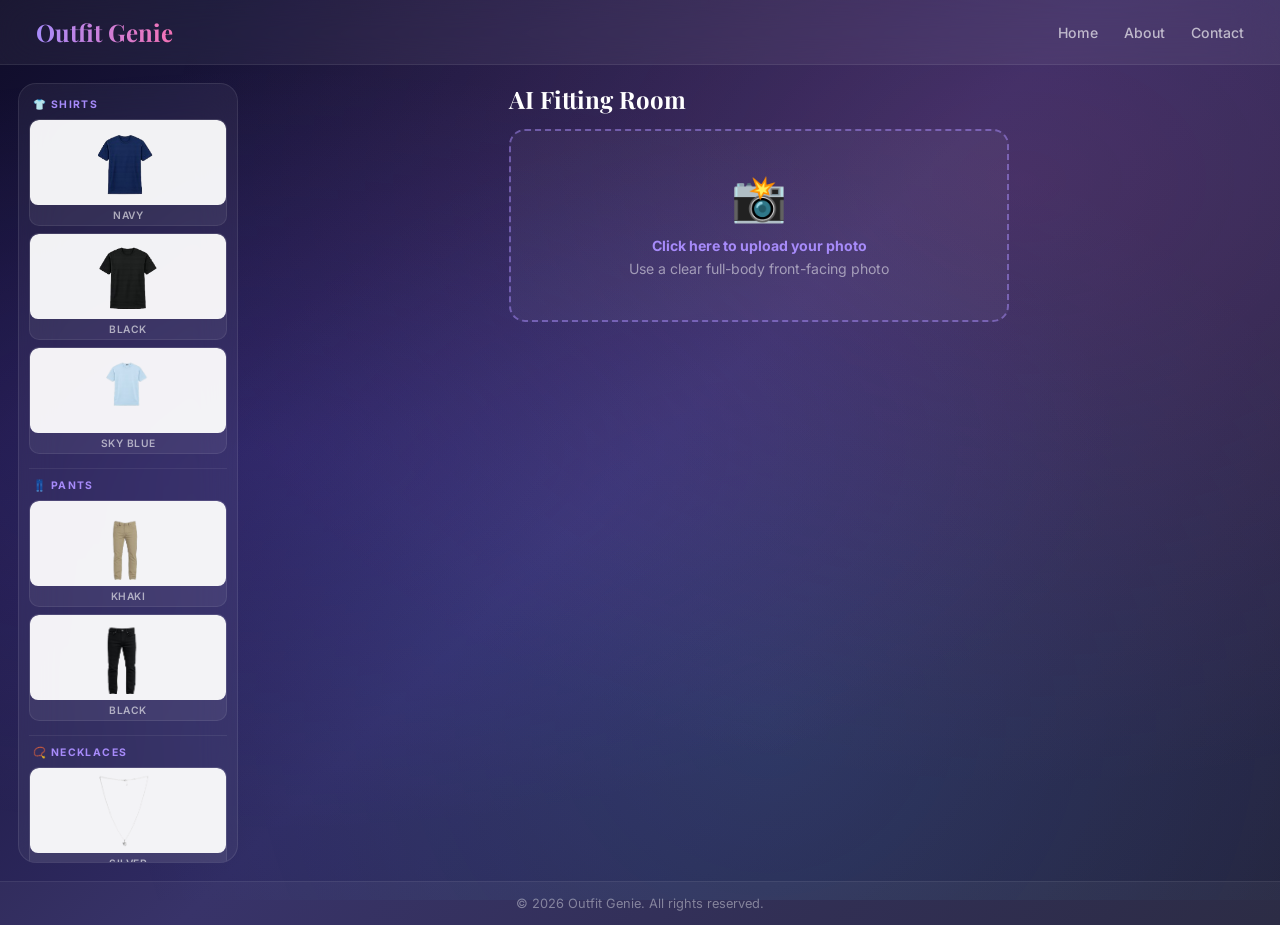
<file: tryon.html>
<!DOCTYPE html>
<html lang="en">

<head>
    <meta charset="UTF-8">
    <meta name="viewport" content="width=device-width, initial-scale=1.0">
    <title>Outfit Genie – AI Fitting Room</title>
    <link href="https://fonts.googleapis.com/css2?family=Playfair+Display:ital,wght@0,700;1,400&family=Inter:wght@300;400;500;600&display=swap" rel="stylesheet">
    <link rel="stylesheet" href="style.css">
</head>

<body class="tryon-page">

    <header class="header">
        <a href="index.html" class="logo">Outfit Genie</a>
        <nav class="nav">
            <a href="index.html">Home</a>
            <a href="#">About</a>
            <a href="#">Contact</a>
        </nav>
    </header>

    <div class="tryon-container">

        <!-- LEFT PANEL -->
        <div class="left-panel">
            <div class="sec-label">👕 Shirts</div>
            <div class="clothes-grid">
                <div class="c-card" data-type="shirt" data-name="Navy Shirt">
                    <img src="images/image 2 (1).png" alt="Navy Shirt">
                    <div class="c-card-name">Navy</div>
                </div>
                <div class="c-card" data-type="shirt" data-name="Black Shirt">
                    <img src="images/image 2 (2).png" alt="Black Shirt">
                    <div class="c-card-name">Black</div>
                </div>
                <div class="c-card" data-type="shirt" data-name="Sky Blue Shirt">
                    <img src="images/image 2 (3).png" alt="Sky Blue Shirt">
                    <div class="c-card-name">Sky Blue</div>
                </div>
            </div>

            <div class="divider"></div>
            <div class="sec-label">👖 Pants</div>
            <div class="clothes-grid">
                <div class="c-card" data-type="pants" data-name="Khaki Pants">
                    <img src="images/image 2 (4).png" alt="Khaki Pants">
                    <div class="c-card-name">Khaki</div>
                </div>
                <div class="c-card" data-type="pants" data-name="Black Pants">
                    <img src="images/image 2 (5).png" alt="Black Pants">
                    <div class="c-card-name">Black</div>
                </div>
            </div>

            <div class="divider"></div>
            <div class="sec-label">📿 Necklaces</div>
            <div class="clothes-grid">
                <div class="c-card" data-type="necklace" data-name="Silver Necklace">
                    <img src="images/image 2 (6).png" alt="Silver Necklace">
                    <div class="c-card-name">Silver</div>
                </div>
                <div class="c-card" data-type="necklace" data-name="Pendant Necklace">
                    <img src="images/image 2 (7).png" alt="Pendant Necklace">
                    <div class="c-card-name">Pendant</div>
                </div>
            </div>

            <div class="divider"></div>
            <div class="sec-label">🕶️ Glasses</div>
            <div class="clothes-grid">
                <div class="c-card" data-type="glasses" data-name="Eyeglasses">
                    <img src="images/image 2 (8).png" alt="Eyeglasses">
                    <div class="c-card-name">Frames</div>
                </div>
                <div class="c-card" data-type="glasses" data-name="Black Sunglasses">
                    <img src="images/image 2 (9).png" alt="Black Sunglasses">
                    <div class="c-card-name">Black Sun</div>
                </div>
                <div class="c-card" data-type="glasses" data-name="Round Sunglasses">
                    <img src="images/image 2 (10).png" alt="Round Sunglasses">
                    <div class="c-card-name">Round Sun</div>
                </div>
                <div class="c-card" data-type="glasses" data-name="Aviator">
                    <img src="images/image 2 (11).png" alt="Aviator">
                    <div class="c-card-name">Aviator</div>
                </div>
            </div>

            <div class="divider"></div>
            <div class="sel-box">
                <div class="sel-row"><span>Shirt</span><span id="sel-shirt">None</span></div>
                <div class="sel-row"><span>Pants</span><span id="sel-pants">None</span></div>
                <div class="sel-row"><span>Neck</span><span id="sel-necklace">None</span></div>
                <div class="sel-row"><span>Eyes</span><span id="sel-glasses">None</span></div>
                <button class="clear-btn" id="clear-btn">✕ Clear All</button>
            </div>
        </div>

        <!-- RIGHT PANEL -->
        <div class="right-panel">
            <div class="top-row">
                <div class="panel-title">AI Fitting Room</div>
                <button class="change-btn" id="change-btn">Change Photo</button>
            </div>

            <div class="upload-area" id="upload-area">
                <span class="u-icon">📸</span>
                <p><strong>Click here to upload your photo</strong><br>Use a clear full-body front-facing photo</p>
                <input type="file" id="file-input" accept="image/jpeg,image/png,image/jpg,image/webp">
            </div>

            <div class="canvas-wrap" id="canvas-wrap">
                <canvas id="main-canvas"></canvas>
                <div class="drag-hint">💡 Drag to move items</div>
            </div>

            <div class="ai-box" id="ai-box">
                <div class="ai-icon">✦</div>
                <div>
                    <div class="ai-label">AI Fitting Engine</div>
                    <div class="ai-text" id="ai-text">
                        <div class="dots"><span></span><span></span><span></span></div>
                    </div>
                </div>
            </div>

            <!-- Adjustment Panel -->
            <div class="adjustment-panel" id="adjustment-panel">
                <div class="adj-title" id="adj-item-name">Adjust Item</div>

                <div class="blend-group" id="blend-group" style="display:none;">
                    <label class="blend-label">Remove Base Shirt 👕</label>
                    <input type="range" id="base-opacity-slider" class="blend-slider" min="0" max="100" value="0">
                    <div class="blend-value" id="blend-value">Hidden</div>
                </div>

                <div class="adj-group">
                    <label class="adj-label">Vertical Position</label>
                    <div class="btn-group">
                        <button class="adj-btn" id="btn-up">▲</button>
                        <button class="adj-btn" id="btn-down">▼</button>
                    </div>
                    <div class="value-display" id="offset-y-display">Y: 0</div>
                </div>

                <div class="adj-group">
                    <label class="adj-label">Horizontal Position</label>
                    <div class="btn-group">
                        <button class="adj-btn" id="btn-left">◀</button>
                        <button class="adj-btn" id="btn-right">▶</button>
                    </div>
                    <div class="value-display" id="offset-x-display">X: 0</div>
                </div>

                <div class="adj-group">
                    <label class="adj-label">Size</label>
                    <div class="size-group">
                        <button class="size-btn" id="btn-decrease">− Decrease</button>
                        <button class="size-btn" id="btn-increase">+ Increase</button>
                    </div>
                    <div class="value-display" id="scale-display">Scale: 100%</div>
                </div>
            </div>

        </div>
    </div>

    <footer class="footer">&copy; 2026 Outfit Genie. All rights reserved.</footer>

    <script>
        var userPhoto = null;
        var userBase64 = null;
        var userMime = null;
        var bodyMap = null;
        var hideBaseShirt = false;

        var selected = {
            shirt: null,
            pants: null,
            necklace: null,
            glasses: null
        };
        var activeCard = {
            shirt: null,
            pants: null,
            necklace: null,
            glasses: null
        };
        var adjustments = {
            shirt: {
                offsetX: 0,
                offsetY: 0,
                scale: 1
            },
            pants: {
                offsetX: 0,
                offsetY: 0,
                scale: 1
            },
            necklace: {
                offsetX: 0,
                offsetY: 0,
                scale: 1
            },
            glasses: {
                offsetX: 0,
                offsetY: 0,
                scale: 1
            }
        };

        var currentEditingType = null;
        var isDragging = false;
        var dragStart = {
            x: 0,
            y: 0
        };

        var canvas = document.getElementById('main-canvas');
        var ctx = canvas.getContext('2d');
        var uploadArea = document.getElementById('upload-area');
        var fileInput = document.getElementById('file-input');

        // ── Upload ──────────────────────────────────────────
        uploadArea.addEventListener('click', function() {
            fileInput.click();
        });

        fileInput.addEventListener('change', function() {
            if (this.files && this.files[0]) loadPhoto(this.files[0]);
        });

        uploadArea.addEventListener('dragover', function(e) {
            e.preventDefault();
            this.classList.add('dragover');
        });
        uploadArea.addEventListener('dragleave', function() {
            this.classList.remove('dragover');
        });
        uploadArea.addEventListener('drop', function(e) {
            e.preventDefault();
            this.classList.remove('dragover');
            var f = e.dataTransfer.files[0];
            if (f && f.type.startsWith('image/')) loadPhoto(f);
        });

        function loadPhoto(file) {
            userMime = file.type || 'image/jpeg';
            var reader = new FileReader();
            reader.onload = function(ev) {
                var dataURL = ev.target.result;
                userBase64 = dataURL.split(',')[1];
                var img = new Image();
                img.onload = function() {
                    userPhoto = img;
                    canvas.width = img.naturalWidth;
                    canvas.height = img.naturalHeight;
                    uploadArea.style.display = 'none';
                    document.getElementById('canvas-wrap').classList.add('show');
                    document.getElementById('change-btn').style.display = 'inline-block';
                    hideBaseShirt = false;
                    ctx.drawImage(userPhoto, 0, 0);
                    detectBody();
                };
                img.src = dataURL;
            };
            reader.readAsDataURL(file);
        }

        // ── AI Body Detection ───────────────────────────────
        async function detectBody() {
            setAI('<div class="dots"><span></span><span></span><span></span></div>&nbsp; AI scanning body keypoints...');
            bodyMap = null;

            var prompt =
                'You are a precise body landmark detection AI for a virtual clothing try-on system.\n\n' +
                'Carefully look at this photo. Detect the exact positions of body landmarks.\n' +
                'All values are PERCENTAGES of image size:\n' +
                '  x values: 0 = left edge, 100 = right edge\n' +
                '  y values: 0 = top edge, 100 = bottom edge\n\n' +
                'EYES (for placing glasses):\n' +
                '  eye_y  = vertical center of the eyes (% from top)\n' +
                '  eye_x  = horizontal midpoint between both eyes (% from left)\n' +
                '  eye_w  = width from outer left eye to outer right eye (% of image width)\n\n' +
                'NECK BASE (for placing necklace):\n' +
                '  neck_y = bottom of neck / top of chest (% from top)\n' +
                '  neck_x = horizontal center of neck (% from left)\n' +
                '  neck_w = shoulder width where necklace would rest (% of image width)\n\n' +
                'SHOULDERS (for top of shirt):\n' +
                '  shoulder_y = vertical level of shoulders (% from top)\n' +
                '  shoulder_x = left shoulder outer edge (% from left)\n' +
                '  shoulder_w = total width left shoulder to right shoulder (% of image width)\n\n' +
                'WAIST (bottom of shirt):\n' +
                '  waist_y = vertical level of waist (% from top)\n' +
                '  waist_x = horizontal center of waist (% from left)\n' +
                '  waist_w = width at waist (% of image width)\n\n' +
                'HIPS (top of pants):\n' +
                '  hip_y  = vertical level of hip / trouser waistband (% from top)\n' +
                '  hip_x  = horizontal center of hips (% from left)\n' +
                '  hip_w  = width at hip level (% of image width)\n\n' +
                'Return ONLY valid JSON. No markdown. No backticks. No explanation:\n' +
                '{"eye_y":12,"eye_x":50,"eye_w":16,"neck_y":20,"neck_x":50,"neck_w":38,"shoulder_y":24,"shoulder_x":24,"shoulder_w":52,"waist_y":52,"waist_x":50,"waist_w":44,"hip_y":56,"hip_x":50,"hip_w":48}';

            try {
                var res = await fetch('https://api.anthropic.com/v1/messages', {
                    method: 'POST',
                    headers: {
                        'Content-Type': 'application/json'
                    },
                    body: JSON.stringify({
                        model: 'claude-sonnet-4-20250514',
                        max_tokens: 300,
                        messages: [{
                            role: 'user',
                            content: [{
                                type: 'image',
                                source: {
                                    type: 'base64',
                                    media_type: userMime,
                                    data: userBase64
                                }
                            }, {
                                type: 'text',
                                text: prompt
                            }]
                        }]
                    })
                });
                var data = await res.json();
                var raw = data.content.map(function(b) {
                    return b.text || '';
                }).join('').trim();
                var clean = raw.replace(/```json|```/g, '').trim();
                bodyMap = JSON.parse(clean);
                setAI('✅ Body scanned! Click any clothing item to try it on.');
            } catch (err) {
                console.error(err);
                bodyMap = {
                    eye_y: 12,
                    eye_x: 50,
                    eye_w: 16,
                    neck_y: 20,
                    neck_x: 50,
                    neck_w: 38,
                    shoulder_y: 24,
                    shoulder_x: 24,
                    shoulder_w: 52,
                    waist_y: 52,
                    waist_x: 50,
                    waist_w: 44,
                    hip_y: 56,
                    hip_x: 50,
                    hip_w: 48
                };
                setAI('Body scanned with defaults. Click any item to try it on.');
            }
        }

        // ── Clothing Cards ──────────────────────────────────
        document.querySelectorAll('.c-card').forEach(function(card) {
            card.addEventListener('click', function() {
                if (!userPhoto) {
                    alert('Please upload your photo first!');
                    return;
                }
                var type = card.dataset.type;
                var name = card.dataset.name;
                var src = card.querySelector('img').src;
                if (activeCard[type]) activeCard[type].classList.remove('active');
                card.classList.add('active');
                activeCard[type] = card;
                document.getElementById('sel-' + type).textContent = name;
                currentEditingType = type;
                showAdjPanel(type, name);
                var clothImg = new Image();
                clothImg.crossOrigin = 'anonymous';
                clothImg.onload = function() {
                    selected[type] = {
                        name: name,
                        img: clothImg
                    };
                    if (!bodyMap) {
                        detectBody();
                    } else {
                        redrawAll();
                        if (selected.shirt && selected.pants) setTimeout(runStyleTip, 800);
                    }
                };
                clothImg.src = src;
            });
        });

        // ── Adjustment Panel ────────────────────────────────
        function showAdjPanel(type, name) {
            document.getElementById('adj-item-name').textContent = name;
            updateAdjDisplay(type);
            document.getElementById('blend-group').style.display = (type === 'shirt') ? 'block' : 'none';
            document.getElementById('adjustment-panel').classList.add('show');
        }

        function updateAdjDisplay(type) {
            var a = adjustments[type];
            document.getElementById('offset-x-display').textContent = 'X: ' + Math.round(a.offsetX);
            document.getElementById('offset-y-display').textContent = 'Y: ' + Math.round(a.offsetY);
            document.getElementById('scale-display').textContent = 'Scale: ' + Math.round(a.scale * 100) + '%';
        }

        document.getElementById('btn-up').addEventListener('click', function() {
            if (!currentEditingType) return;
            adjustments[currentEditingType].offsetY -= 5;
            updateAdjDisplay(currentEditingType);
            redrawAll();
        });
        document.getElementById('btn-down').addEventListener('click', function() {
            if (!currentEditingType) return;
            adjustments[currentEditingType].offsetY += 5;
            updateAdjDisplay(currentEditingType);
            redrawAll();
        });
        document.getElementById('btn-left').addEventListener('click', function() {
            if (!currentEditingType) return;
            adjustments[currentEditingType].offsetX -= 5;
            updateAdjDisplay(currentEditingType);
            redrawAll();
        });
        document.getElementById('btn-right').addEventListener('click', function() {
            if (!currentEditingType) return;
            adjustments[currentEditingType].offsetX += 5;
            updateAdjDisplay(currentEditingType);
            redrawAll();
        });
        document.getElementById('btn-increase').addEventListener('click', function() {
            if (!currentEditingType) return;
            adjustments[currentEditingType].scale = Math.min(1.8, adjustments[currentEditingType].scale + 0.05);
            updateAdjDisplay(currentEditingType);
            redrawAll();
        });
        document.getElementById('btn-decrease').addEventListener('click', function() {
            if (!currentEditingType) return;
            adjustments[currentEditingType].scale = Math.max(0.5, adjustments[currentEditingType].scale - 0.05);
            updateAdjDisplay(currentEditingType);
            redrawAll();
        });

        document.getElementById('base-opacity-slider').addEventListener('input', function() {
            hideBaseShirt = (this.value > 50);
            document.getElementById('blend-value').textContent = hideBaseShirt ? 'Hidden' : 'Visible';
            redrawAll();
        });

        // ── Drag to move on desktop ─────────────────────────
        canvas.addEventListener('mousedown', function(e) {
            if (!currentEditingType || !selected[currentEditingType]) return;
            isDragging = true;
            dragStart = {
                x: e.clientX,
                y: e.clientY
            };
            document.getElementById('canvas-wrap').classList.add('dragging');
        });
        document.addEventListener('mousemove', function(e) {
            if (!isDragging || !currentEditingType) return;
            adjustments[currentEditingType].offsetX += e.clientX - dragStart.x;
            adjustments[currentEditingType].offsetY += e.clientY - dragStart.y;
            dragStart = {
                x: e.clientX,
                y: e.clientY
            };
            updateAdjDisplay(currentEditingType);
            redrawAll();
        });
        document.addEventListener('mouseup', function() {
            isDragging = false;
            document.getElementById('canvas-wrap').classList.remove('dragging');
        });

        // ── Touch drag for mobile ───────────────────────────
        canvas.addEventListener('touchstart', function(e) {
            if (!currentEditingType || !selected[currentEditingType]) return;
            isDragging = true;
            var t = e.touches[0];
            dragStart = {
                x: t.clientX,
                y: t.clientY
            };
        }, {
            passive: true
        });
        canvas.addEventListener('touchmove', function(e) {
            if (!isDragging || !currentEditingType) return;
            e.preventDefault();
            var t = e.touches[0];
            adjustments[currentEditingType].offsetX += t.clientX - dragStart.x;
            adjustments[currentEditingType].offsetY += t.clientY - dragStart.y;
            dragStart = {
                x: t.clientX,
                y: t.clientY
            };
            updateAdjDisplay(currentEditingType);
            redrawAll();
        }, {
            passive: false
        });
        canvas.addEventListener('touchend', function() {
            isDragging = false;
        });

        // ── Calculate position ──────────────────────────────
        function calcPos(type) {
            if (!bodyMap || !selected[type] || !selected[type].img) return null;
            var W = canvas.width,
                H = canvas.height;
            var b = bodyMap;
            var img = selected[type].img;
            var ratio = img.naturalHeight / img.naturalWidth;
            var adj = adjustments[type];
            var x, y, w, h;

            if (type === 'shirt') {
                w = (b.shoulder_w / 100) * W * 1.08;
                h = w * ratio;
                x = (b.shoulder_x / 100) * W - (w - (b.shoulder_w / 100) * W) / 2;
                y = (b.shoulder_y / 100) * H - h * 0.03;
                var torsoH = ((b.hip_y - b.shoulder_y) / 100) * H;
                if (h > torsoH * 1.25) {
                    h = torsoH * 1.2;
                    w = h / ratio;
                    x = (b.waist_x / 100) * W - w / 2;
                    y = (b.shoulder_y / 100) * H;
                }
            } else if (type === 'pants') {
                w = (b.hip_w / 100) * W * 1.08;
                h = w * ratio;
                x = (b.hip_x / 100) * W - w / 2;
                y = (b.hip_y / 100) * H - h * 0.03;
            } else if (type === 'necklace') {
                w = (b.neck_w / 100) * W * 0.85;
                h = w * ratio;
                x = (b.neck_x / 100) * W - w / 2;
                y = (b.neck_y / 100) * H;
            } else if (type === 'glasses') {
                w = (b.eye_w / 100) * W * 1.35;
                h = w * ratio;
                x = (b.eye_x / 100) * W - w / 2;
                y = (b.eye_y / 100) * H - h / 2;
            }

            w = w * adj.scale;
            h = h * adj.scale;
            x = x + adj.offsetX;
            y = y + adj.offsetY;
            return {
                x: x,
                y: y,
                w: w,
                h: h
            };
        }

        // ── Redraw canvas ───────────────────────────────────
        function redrawAll() {
            if (!userPhoto) return;
            ctx.clearRect(0, 0, canvas.width, canvas.height);
            ctx.drawImage(userPhoto, 0, 0, canvas.width, canvas.height);

            if (selected.shirt && hideBaseShirt && bodyMap) {
                var sp = calcPos('shirt');
                if (sp) {
                    ctx.fillStyle = 'rgba(15,12,41,0.95)';
                    ctx.fillRect(sp.x - sp.w * 0.2, sp.y - sp.h * 0.15, sp.w * 1.4, sp.h * 1.3);
                }
            }

            ['pants', 'shirt', 'necklace', 'glasses'].forEach(function(type) {
                if (!selected[type] || !selected[type].img) return;
                var p = calcPos(type);
                if (!p) return;
                ctx.drawImage(selected[type].img, p.x, p.y, p.w, p.h);
            });
        }

        // ── AI Style Tip ────────────────────────────────────
        async function runStyleTip() {
            try {
                var res = await fetch('https://api.anthropic.com/v1/messages', {
                    method: 'POST',
                    headers: {
                        'Content-Type': 'application/json'
                    },
                    body: JSON.stringify({
                        model: 'claude-sonnet-4-20250514',
                        max_tokens: 160,
                        messages: [{
                            role: 'user',
                            content: [{
                                type: 'image',
                                source: {
                                    type: 'base64',
                                    media_type: userMime,
                                    data: userBase64
                                }
                            }, {
                                type: 'text',
                                text: 'You are a fashion stylist. In 2 warm short sentences: (1) how does this shirt and pants combination suit this person, (2) what colors would suit their skin tone best. Be encouraging. No bullet points.'
                            }]
                        }]
                    })
                });
                var data = await res.json();
                var text = data.content.map(function(b) {
                    return b.text || '';
                }).join('');
                setAI('✦ Style Tip: ' + text);
            } catch (e) {}
        }

        function setAI(html) {
            document.getElementById('ai-box').classList.add('show');
            document.getElementById('ai-text').innerHTML = html;
        }

        // ── Clear All ───────────────────────────────────────
        document.getElementById('clear-btn').addEventListener('click', function() {
            selected = {
                shirt: null,
                pants: null,
                necklace: null,
                glasses: null
            };
            activeCard = {
                shirt: null,
                pants: null,
                necklace: null,
                glasses: null
            };
            adjustments = {
                shirt: {
                    offsetX: 0,
                    offsetY: 0,
                    scale: 1
                },
                pants: {
                    offsetX: 0,
                    offsetY: 0,
                    scale: 1
                },
                necklace: {
                    offsetX: 0,
                    offsetY: 0,
                    scale: 1
                },
                glasses: {
                    offsetX: 0,
                    offsetY: 0,
                    scale: 1
                }
            };
            hideBaseShirt = false;
            currentEditingType = null;
            document.getElementById('adjustment-panel').classList.remove('show');
            document.querySelectorAll('.c-card').forEach(function(c) {
                c.classList.remove('active');
            });
            ['shirt', 'pants', 'necklace', 'glasses'].forEach(function(t) {
                document.getElementById('sel-' + t).textContent = 'None';
            });
            document.getElementById('ai-box').classList.remove('show');
            if (userPhoto) {
                ctx.clearRect(0, 0, canvas.width, canvas.height);
                ctx.drawImage(userPhoto, 0, 0);
            }
        });

        // ── Change Photo ────────────────────────────────────
        document.getElementById('change-btn').addEventListener('click', function() {
            userPhoto = null;
            userBase64 = null;
            bodyMap = null;
            selected = {
                shirt: null,
                pants: null,
                necklace: null,
                glasses: null
            };
            activeCard = {
                shirt: null,
                pants: null,
                necklace: null,
                glasses: null
            };
            adjustments = {
                shirt: {
                    offsetX: 0,
                    offsetY: 0,
                    scale: 1
                },
                pants: {
                    offsetX: 0,
                    offsetY: 0,
                    scale: 1
                },
                necklace: {
                    offsetX: 0,
                    offsetY: 0,
                    scale: 1
                },
                glasses: {
                    offsetX: 0,
                    offsetY: 0,
                    scale: 1
                }
            };
            hideBaseShirt = false;
            currentEditingType = null;
            document.getElementById('adjustment-panel').classList.remove('show');
            document.querySelectorAll('.c-card').forEach(function(c) {
                c.classList.remove('active');
            });
            ['shirt', 'pants', 'necklace', 'glasses'].forEach(function(t) {
                document.getElementById('sel-' + t).textContent = 'None';
            });
            document.getElementById('ai-box').classList.remove('show');
            document.getElementById('canvas-wrap').classList.remove('show');
            uploadArea.style.display = '';
            document.getElementById('change-btn').style.display = 'none';
            fileInput.value = '';
            ctx.clearRect(0, 0, canvas.width, canvas.height);
        });
    </script>

</body>

</html>
</file>
<file: style.css>
/* =============================================
   OUTFIT GENIE – style.css
   ============================================= */

* {
    box-sizing: border-box;
    margin: 0;
    padding: 0;
}

body {
    font-family: 'Inter', sans-serif;
    min-height: 100vh;
    display: flex;
    flex-direction: column;
    background: linear-gradient(135deg, #0f0c29, #302b63, #24243e);
}

body::before {
    content: "";
    position: fixed;
    inset: 0;
    background: radial-gradient(ellipse at 20% 50%, rgba(120, 80, 255, 0.15) 0%, transparent 60%), radial-gradient(ellipse at 80% 20%, rgba(255, 100, 150, 0.12) 0%, transparent 60%), radial-gradient(ellipse at 60% 80%, rgba(80, 200, 255, 0.10) 0%, transparent 60%);
    z-index: 0;
    pointer-events: none;
}


/* ── Header ── */

.header {
    position: relative;
    z-index: 100;
    display: flex;
    justify-content: space-between;
    align-items: center;
    padding: 16px 36px;
    background: rgba(255, 255, 255, 0.05);
    backdrop-filter: blur(20px);
    -webkit-backdrop-filter: blur(20px);
    border-bottom: 1px solid rgba(255, 255, 255, 0.08);
}

.logo {
    font-family: 'Playfair Display', serif;
    font-size: 1.5rem;
    font-weight: 700;
    background: linear-gradient(90deg, #a78bfa, #f472b6);
    -webkit-background-clip: text;
    -webkit-text-fill-color: transparent;
    background-clip: text;
    text-decoration: none;
}

.nav {
    display: flex;
    gap: 26px;
}

.nav a {
    color: rgba(255, 255, 255, 0.65);
    text-decoration: none;
    font-size: 0.88rem;
    font-weight: 500;
    transition: color 0.2s;
}

.nav a:hover {
    color: #ffffff;
}


/* ── Footer ── */

.footer {
    position: relative;
    z-index: 10;
    text-align: center;
    padding: 14px;
    background: rgba(255, 255, 255, 0.04);
    border-top: 1px solid rgba(255, 255, 255, 0.07);
    color: rgba(255, 255, 255, 0.4);
    font-size: 0.8rem;
}


/* =============================================
   INDEX PAGE
   ============================================= */

.hero {
    position: relative;
    z-index: 1;
    flex: 1;
    display: flex;
    flex-direction: column;
    justify-content: center;
    align-items: center;
    text-align: center;
    padding: 60px 20px;
    gap: 24px;
}

.hero-badge {
    background: rgba(167, 139, 250, 0.18);
    border: 1px solid rgba(167, 139, 250, 0.4);
    color: #c4b5fd;
    font-size: 0.75rem;
    font-weight: 600;
    letter-spacing: 2px;
    text-transform: uppercase;
    padding: 6px 20px;
    border-radius: 999px;
}

.hero h1 {
    font-family: 'Playfair Display', serif;
    font-size: clamp(3rem, 7vw, 5.5rem);
    font-weight: 700;
    color: #ffffff;
    line-height: 1.1;
    text-shadow: 0 0 80px rgba(167, 139, 250, 0.4);
}

.hero h1 em {
    font-style: italic;
    background: linear-gradient(90deg, #a78bfa, #f472b6);
    -webkit-background-clip: text;
    -webkit-text-fill-color: transparent;
    background-clip: text;
}

.hero-sub {
    color: rgba(255, 255, 255, 0.6);
    font-size: 1.05rem;
    max-width: 460px;
    line-height: 1.7;
}

.btn {
    display: inline-block;
    text-decoration: none;
    background: linear-gradient(135deg, #7c3aed, #db2777);
    color: #ffffff;
    padding: 16px 44px;
    border-radius: 50px;
    font-weight: 600;
    font-size: 1rem;
    box-shadow: 0 8px 32px rgba(124, 58, 237, 0.45);
    transition: transform 0.2s, box-shadow 0.2s;
}

.btn:hover {
    transform: translateY(-3px);
    box-shadow: 0 14px 40px rgba(124, 58, 237, 0.6);
}

.deco {
    display: flex;
    gap: 16px;
    flex-wrap: wrap;
    justify-content: center;
}

.deco-card {
    background: rgba(255, 255, 255, 0.06);
    border: 1px solid rgba(255, 255, 255, 0.1);
    border-radius: 14px;
    padding: 12px 20px;
    color: rgba(255, 255, 255, 0.7);
    font-size: 0.8rem;
    font-weight: 500;
    backdrop-filter: blur(10px);
    text-align: center;
}

.deco-card span {
    display: block;
    font-size: 1.4rem;
    margin-bottom: 4px;
}


/* =============================================
   TRYON PAGE
   ============================================= */

.tryon-container {
    position: relative;
    z-index: 1;
    display: flex;
    gap: 18px;
    padding: 18px;
    flex: 1;
    align-items: flex-start;
}


/* ── Left Panel ── */

.left-panel {
    width: 220px;
    flex-shrink: 0;
    background: rgba(255, 255, 255, 0.05);
    border-radius: 18px;
    border: 1px solid rgba(255, 255, 255, 0.09);
    padding: 14px 10px;
    backdrop-filter: blur(20px);
    -webkit-backdrop-filter: blur(20px);
    max-height: calc(100vh - 120px);
    overflow-y: auto;
    position: sticky;
    top: 76px;
}

.left-panel::-webkit-scrollbar {
    width: 4px;
}

.left-panel::-webkit-scrollbar-thumb {
    background: rgba(167, 139, 250, 0.4);
    border-radius: 2px;
}

.sec-label {
    font-size: 0.65rem;
    font-weight: 700;
    color: #a78bfa;
    text-transform: uppercase;
    letter-spacing: 1.4px;
    margin: 0 0 8px 4px;
}

.clothes-grid {
    display: flex;
    flex-direction: column;
    gap: 7px;
    margin-bottom: 14px;
}

.c-card {
    border-radius: 10px;
    overflow: hidden;
    cursor: pointer;
    border: 1.5px solid rgba(255, 255, 255, 0.08);
    background: rgba(255, 255, 255, 0.06);
    transition: border-color 0.2s, transform 0.15s, box-shadow 0.2s;
}

.c-card:hover {
    border-color: #a78bfa;
    transform: translateY(-2px);
    box-shadow: 0 5px 20px rgba(167, 139, 250, 0.25);
}

.c-card.active {
    border-color: #a78bfa;
    background: rgba(167, 139, 250, 0.12);
    box-shadow: 0 0 0 3px rgba(167, 139, 250, 0.22);
}

.c-card img {
    width: 100%;
    height: 85px;
    object-fit: contain;
    padding: 6px;
    display: block;
    background: rgba(255, 255, 255, 0.94);
    border-radius: 8px;
}

.c-card-name {
    text-align: center;
    font-size: 0.64rem;
    font-weight: 600;
    color: rgba(255, 255, 255, 0.6);
    padding: 4px 0;
    text-transform: uppercase;
    letter-spacing: 0.5px;
}

.divider {
    border: none;
    border-top: 1px solid rgba(255, 255, 255, 0.07);
    margin: 10px 0;
}

.sel-box {
    background: rgba(167, 139, 250, 0.08);
    border-radius: 10px;
    padding: 10px;
    border: 1px solid rgba(167, 139, 250, 0.2);
}

.sel-row {
    display: flex;
    justify-content: space-between;
    align-items: center;
    margin-bottom: 5px;
}

.sel-row span:first-child {
    font-size: 0.65rem;
    font-weight: 600;
    color: rgba(255, 255, 255, 0.4);
    text-transform: uppercase;
}

.sel-row span:last-child {
    font-size: 0.7rem;
    font-weight: 600;
    color: #c4b5fd;
}

.clear-btn {
    width: 100%;
    margin-top: 8px;
    padding: 7px;
    background: transparent;
    border: 1px solid rgba(167, 139, 250, 0.5);
    color: #a78bfa;
    border-radius: 7px;
    font-size: 0.74rem;
    font-weight: 600;
    cursor: pointer;
    font-family: 'Inter', sans-serif;
    transition: background 0.2s;
}

.clear-btn:hover {
    background: rgba(167, 139, 250, 0.12);
}


/* ── Right Panel ── */

.right-panel {
    flex: 1;
    display: flex;
    flex-direction: column;
    align-items: center;
    gap: 14px;
}

.top-row {
    display: flex;
    justify-content: space-between;
    align-items: center;
    width: 100%;
    max-width: 500px;
}

.panel-title {
    font-family: 'Playfair Display', serif;
    font-size: 1.5rem;
    font-weight: 700;
    color: #ffffff;
}

.change-btn {
    display: none;
    padding: 7px 16px;
    background: transparent;
    border: 1px solid rgba(167, 139, 250, 0.5);
    color: #a78bfa;
    border-radius: 20px;
    font-size: 0.76rem;
    font-weight: 600;
    cursor: pointer;
    font-family: 'Inter', sans-serif;
    transition: background 0.2s;
}

.change-btn:hover {
    background: rgba(167, 139, 250, 0.12);
}


/* ── Upload Area ── */

.upload-area {
    width: 100%;
    max-width: 500px;
    border: 2px dashed rgba(167, 139, 250, 0.5);
    border-radius: 16px;
    background: rgba(255, 255, 255, 0.04);
    padding: 40px 20px;
    text-align: center;
    cursor: pointer;
    transition: background 0.2s, border-color 0.2s;
}

.upload-area:hover,
.upload-area.dragover {
    background: rgba(167, 139, 250, 0.08);
    border-color: #a78bfa;
}

.upload-area .u-icon {
    font-size: 2.8rem;
    display: block;
    margin-bottom: 10px;
}

.upload-area p {
    font-size: 0.88rem;
    color: rgba(255, 255, 255, 0.5);
    margin: 0;
    line-height: 1.6;
}

.upload-area strong {
    color: #a78bfa;
}

#file-input {
    display: none;
}


/* ── Canvas ── */

.canvas-wrap {
    display: none;
    width: 100%;
    max-width: 500px;
    border-radius: 16px;
    overflow: hidden;
    box-shadow: 0 8px 40px rgba(0, 0, 0, 0.5);
    background: #1a1a2e;
    position: relative;
    cursor: grab;
}

.canvas-wrap.dragging {
    cursor: grabbing;
}

.canvas-wrap canvas {
    display: block;
    width: 100%;
    height: auto;
}

.canvas-wrap.show {
    display: block;
}

.drag-hint {
    position: absolute;
    top: 10px;
    right: 10px;
    background: rgba(167, 139, 250, 0.15);
    border: 1px solid rgba(167, 139, 250, 0.4);
    color: #c4b5fd;
    font-size: 0.65rem;
    padding: 6px 10px;
    border-radius: 6px;
    pointer-events: none;
    display: none;
}

.canvas-wrap.show .drag-hint {
    display: block;
    animation: fadeInOut 3s infinite;
}

@keyframes fadeInOut {
    0%,
    100% {
        opacity: 0;
    }
    50% {
        opacity: 1;
    }
}


/* ── AI Box ── */

.ai-box {
    display: none;
    width: 100%;
    max-width: 500px;
    background: rgba(255, 255, 255, 0.05);
    border-radius: 14px;
    padding: 14px 18px;
    border: 1px solid rgba(167, 139, 250, 0.25);
    backdrop-filter: blur(10px);
}

.ai-box.show {
    display: flex;
    gap: 12px;
    align-items: flex-start;
}

.ai-icon {
    font-size: 1.3rem;
    flex-shrink: 0;
    margin-top: 2px;
}

.ai-label {
    font-size: 0.68rem;
    font-weight: 700;
    color: #a78bfa;
    text-transform: uppercase;
    letter-spacing: 1px;
    margin-bottom: 4px;
}

.ai-text {
    font-size: 0.84rem;
    line-height: 1.7;
    color: rgba(255, 255, 255, 0.75);
}

.dots span {
    display: inline-block;
    width: 6px;
    height: 6px;
    border-radius: 50%;
    background: #a78bfa;
    margin: 0 2px;
    animation: blink 1.2s infinite;
}

.dots span:nth-child(2) {
    animation-delay: 0.2s;
}

.dots span:nth-child(3) {
    animation-delay: 0.4s;
}

@keyframes blink {
    0%,
    80%,
    100% {
        opacity: 0.15;
    }
    40% {
        opacity: 1;
    }
}


/* ── Adjustment Panel ── */

.adjustment-panel {
    display: none;
    background: rgba(0, 0, 0, 0.85);
    border: 2px solid #a78bfa;
    border-radius: 14px;
    padding: 16px;
    backdrop-filter: blur(20px);
    width: 100%;
    max-width: 500px;
    margin-top: 4px;
}

.adjustment-panel.show {
    display: block;
}

.adj-title {
    font-size: 0.75rem;
    font-weight: 700;
    color: #a78bfa;
    text-transform: uppercase;
    letter-spacing: 1.2px;
    margin-bottom: 12px;
    text-align: center;
}

.adj-group {
    margin-bottom: 14px;
}

.adj-label {
    font-size: 0.7rem;
    color: rgba(255, 255, 255, 0.6);
    text-transform: uppercase;
    letter-spacing: 0.8px;
    margin-bottom: 8px;
    display: block;
}

.btn-group {
    display: flex;
    gap: 8px;
    justify-content: center;
}

.adj-btn {
    padding: 10px 14px;
    background: rgba(167, 139, 250, 0.2);
    border: 1px solid rgba(167, 139, 250, 0.5);
    color: #a78bfa;
    border-radius: 6px;
    cursor: pointer;
    font-size: 1.1rem;
    font-weight: 600;
    font-family: 'Inter', sans-serif;
    transition: background 0.15s, transform 0.1s;
    min-width: 44px;
}

.adj-btn:hover {
    background: rgba(167, 139, 250, 0.4);
    transform: scale(1.05);
}

.adj-btn:active {
    transform: scale(0.95);
}

.size-group {
    display: flex;
    gap: 8px;
    justify-content: center;
}

.size-btn {
    padding: 10px 16px;
    background: rgba(167, 139, 250, 0.2);
    border: 1px solid rgba(167, 139, 250, 0.5);
    color: #a78bfa;
    border-radius: 6px;
    cursor: pointer;
    font-size: 0.9rem;
    font-weight: 600;
    font-family: 'Inter', sans-serif;
    transition: background 0.15s;
}

.size-btn:hover {
    background: rgba(167, 139, 250, 0.4);
}

.value-display {
    text-align: center;
    font-size: 0.75rem;
    color: rgba(255, 255, 255, 0.5);
    margin-top: 4px;
}

.blend-group {
    background: rgba(167, 139, 250, 0.1);
    border: 1px solid rgba(167, 139, 250, 0.3);
    border-radius: 8px;
    padding: 10px;
    margin-bottom: 14px;
}

.blend-label {
    font-size: 0.65rem;
    color: #a78bfa;
    text-transform: uppercase;
    letter-spacing: 0.8px;
    margin-bottom: 8px;
    display: block;
    font-weight: 600;
}

.blend-slider {
    width: 100%;
    height: 6px;
    border-radius: 3px;
    background: rgba(167, 139, 250, 0.3);
    outline: none;
    -webkit-appearance: none;
    appearance: none;
}

.blend-slider::-webkit-slider-thumb {
    -webkit-appearance: none;
    width: 16px;
    height: 16px;
    border-radius: 50%;
    background: #a78bfa;
    cursor: pointer;
    box-shadow: 0 0 10px rgba(167, 139, 250, 0.5);
}

.blend-slider::-moz-range-thumb {
    width: 16px;
    height: 16px;
    border-radius: 50%;
    background: #a78bfa;
    cursor: pointer;
    border: none;
}

.blend-value {
    text-align: center;
    font-size: 0.7rem;
    color: rgba(255, 255, 255, 0.5);
    margin-top: 4px;
}


/* =============================================
   MOBILE RESPONSIVE
   ============================================= */

@media (max-width: 768px) {
    .header {
        padding: 12px 16px;
        flex-wrap: wrap;
        gap: 8px;
    }
    .logo {
        font-size: 1.2rem;
    }
    .nav {
        gap: 14px;
    }
    .nav a {
        font-size: 0.78rem;
    }
    /* Index page mobile */
    .hero {
        padding: 36px 16px;
        gap: 18px;
    }
    .hero h1 {
        font-size: 2.2rem;
    }
    .hero-sub {
        font-size: 0.9rem;
    }
    .btn {
        padding: 13px 30px;
        font-size: 0.9rem;
    }
    .deco {
        gap: 10px;
    }
    .deco-card {
        padding: 10px 14px;
        font-size: 0.74rem;
    }
    /* Tryon page mobile — stack vertically */
    .tryon-container {
        flex-direction: column;
        padding: 12px;
        gap: 12px;
    }
    /* Left panel full width on mobile */
    .left-panel {
        width: 100%;
        position: static;
        max-height: none;
        border-radius: 14px;
    }
    /* Clothes show as horizontal grid on mobile */
    .clothes-grid {
        flex-direction: row;
        flex-wrap: wrap;
        gap: 8px;
    }
    .c-card {
        width: calc(33.33% - 6px);
    }
    .c-card img {
        height: 70px;
    }
    /* Right panel full width */
    .right-panel {
        width: 100%;
    }
    .top-row {
        max-width: 100%;
    }
    .panel-title {
        font-size: 1.2rem;
    }
    .upload-area {
        max-width: 100%;
        padding: 28px 16px;
    }
    .upload-area .u-icon {
        font-size: 2.2rem;
    }
    .canvas-wrap {
        max-width: 100%;
    }
    .ai-box {
        max-width: 100%;
    }
    .adjustment-panel {
        max-width: 100%;
        padding: 14px 12px;
    }
    /* Bigger touch buttons on mobile */
    .adj-btn {
        padding: 14px 18px;
        font-size: 1.3rem;
        min-width: 54px;
    }
    .size-btn {
        padding: 12px 18px;
        font-size: 0.88rem;
    }
}

@media (max-width: 420px) {
    .hero h1 {
        font-size: 1.8rem;
    }
    .hero-badge {
        font-size: 0.65rem;
        padding: 5px 14px;
    }
    .c-card {
        width: calc(50% - 5px);
    }
    .logo {
        font-size: 1rem;
    }
    .nav {
        gap: 10px;
    }
    .nav a {
        font-size: 0.72rem;
    }
    .deco {
        display: grid;
        grid-template-columns: 1fr 1fr;
        width: 100%;
        max-width: 280px;
    }
    .upload-area p {
        font-size: 0.78rem;
    }
    .adj-btn {
        padding: 16px 20px;
        font-size: 1.4rem;
    }
}
</file>
